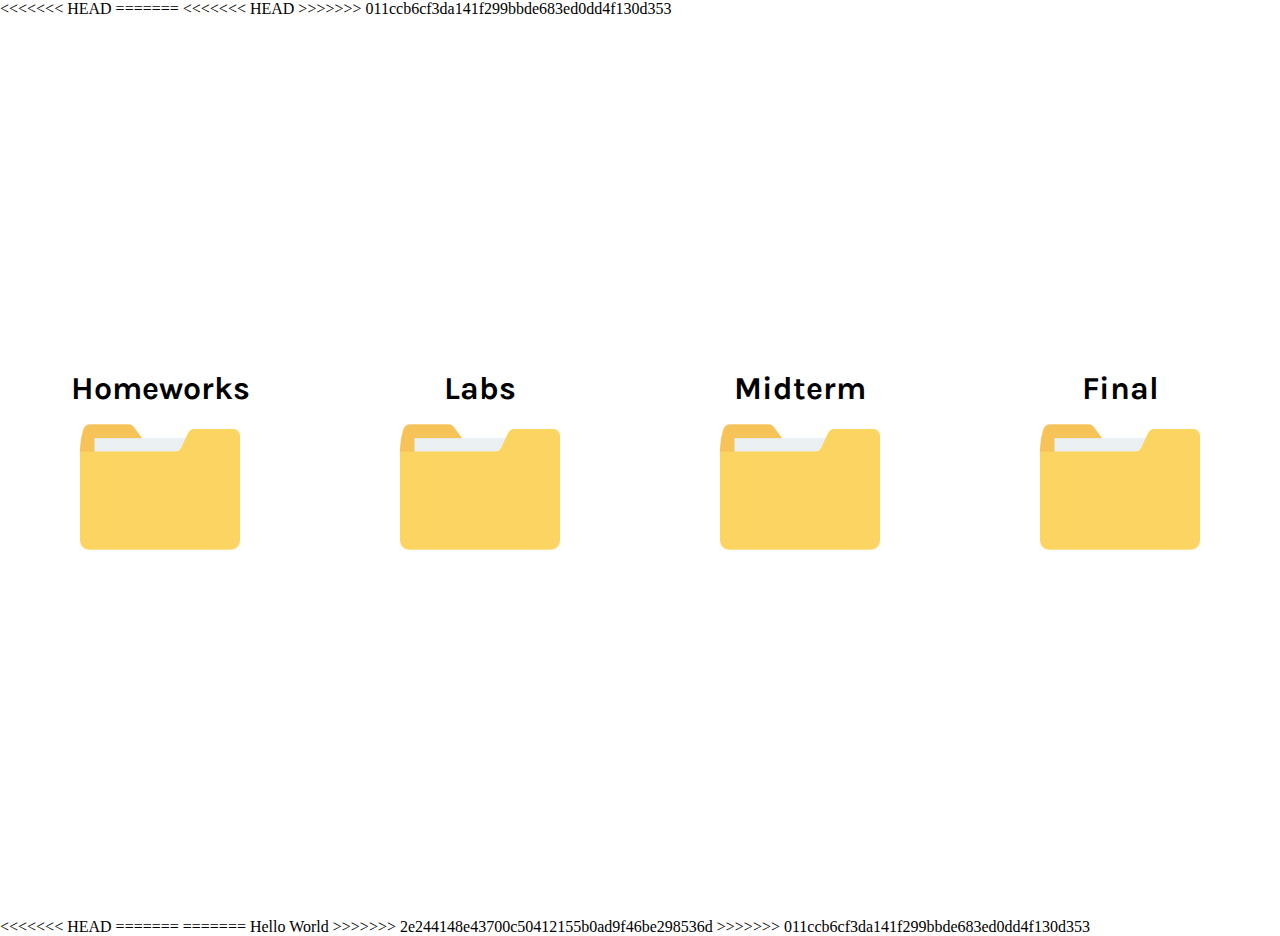
<file: index.html>
<<<<<<< HEAD
=======
<<<<<<< HEAD
>>>>>>> 011ccb6cf3da141f299bbde683ed0dd4f130d353
<!DOCTYPE html>
<html>
    <head>
        <link rel = "stylesheet" href = "https://fonts.googleapis.com/css?family=Karla">
        <link rel = "stylesheet" href = "DONOTTOUCH/css/main-page.css">
    </head>
    <body>
        <div id = "overall-container">
            <div class = "home-page-folder">
                <h1>
                    Homeworks
                </h1>
                <a href = "homeworks/index.html">
                    <img src = "DONOTTOUCH/images/folder.png">
                </a>
            </div>
            <div class = "home-page-folder">
                <h1>
                    Labs
                </h1>
                <a href = "labs/index.html">
                    <img src = "DONOTTOUCH/images/folder.png">
                </a>
            </div>
            <div class = "home-page-folder">
                <h1>
                    Midterm
                </h1>
                <a href = "midterm/index.html">
                    <img src = "DONOTTOUCH/images/folder.png">
                </a>
            </div>
            <div class = "home-page-folder">
                <h1>
                    Final
                </h1>
                <a href = "final/index.html">
                    <img src = "DONOTTOUCH/images/folder.png">
                </a>
            </div>
        </div>
    </body>
<<<<<<< HEAD
</html>
=======
</html>
=======
Hello World
>>>>>>> 2e244148e43700c50412155b0ad9f46be298536d
>>>>>>> 011ccb6cf3da141f299bbde683ed0dd4f130d353
</file>
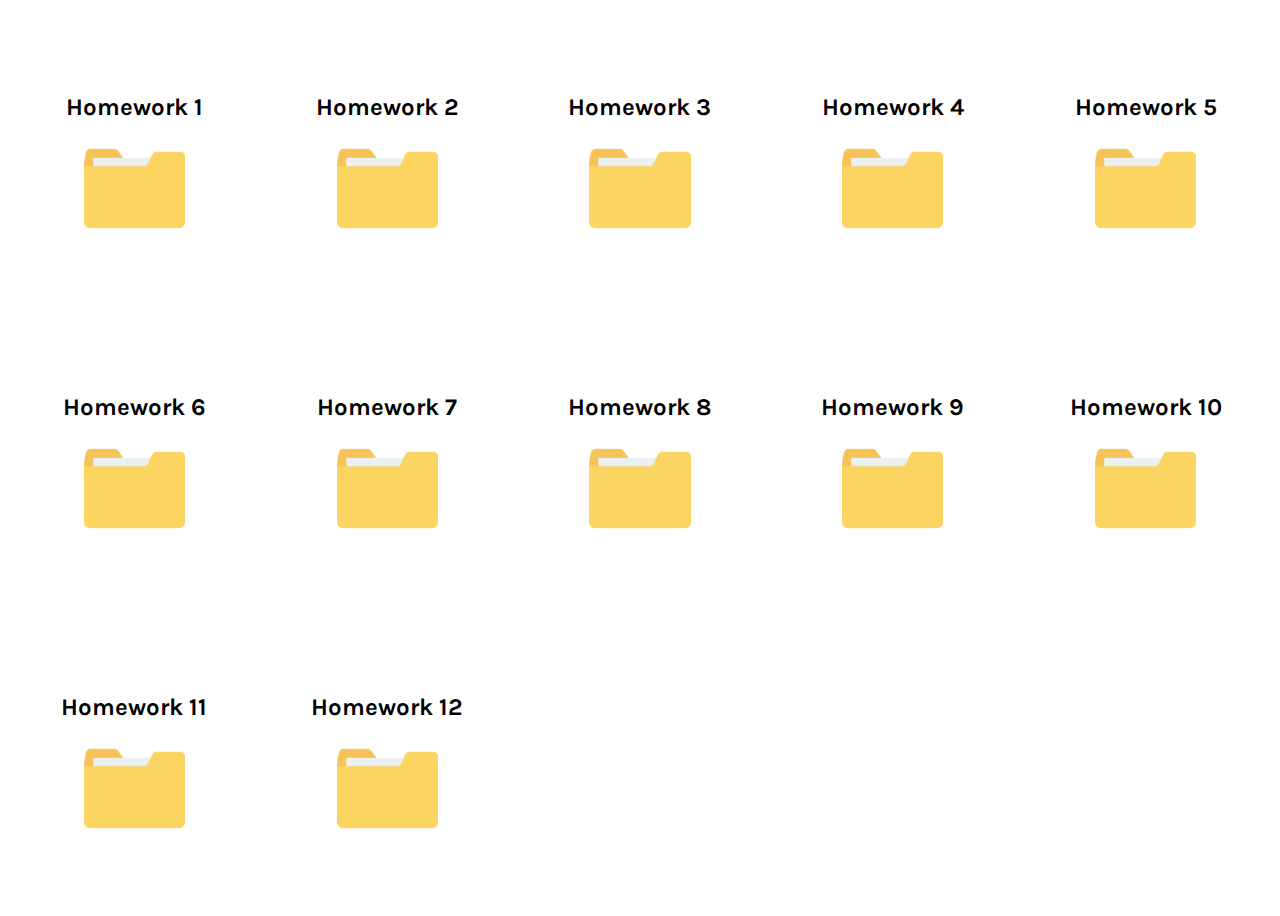
<file: homeworks/index.html>
<!DOCTYPE html>
<html>
    <head>
        <link rel = "stylesheet" href = "https://fonts.googleapis.com/css?family=Karla">
        <link rel = "stylesheet" href = "../DONOTTOUCH/css/subdirectory.css">
    </head>
    <body>
        <div id = "overall-container">
            <div class = "home-page-folder">
                <h1>
                    Homework 1
                </h1>
                <a href = "hw1/index.html">
                    <img src = "../DONOTTOUCH/images/folder.png">
                </a>
            </div>
            <div class = "home-page-folder">
                <h1>
                    Homework 2
                </h1>
                <a href = "hw2/index.html">
                    <img src = "../DONOTTOUCH/images/folder.png">
                </a>
            </div>
            <div class = "home-page-folder">
                <h1>
                    Homework 3
                </h1>
                <a href = "hw3/index.html">
                    <img src = "../DONOTTOUCH/images/folder.png">
                </a>
            </div>
            <div class = "home-page-folder">
                <h1>
                    Homework 4
                </h1>
                <a href = "hw4/index.html">
                    <img src = "../DONOTTOUCH/images/folder.png">
                </a>
            </div>
            <div class = "home-page-folder">
                <h1>
                    Homework 5
                </h1>
                <a href = "hw5/index.html">
                    <img src = "../DONOTTOUCH/images/folder.png">
                </a>
            </div>
            <div class = "home-page-folder">
                <h1>
                    Homework 6
                </h1>
                <a href = "hw6/index.html">
                    <img src = "../DONOTTOUCH/images/folder.png">
                </a>
            </div>
            <div class = "home-page-folder">
                <h1>
                    Homework 7
                </h1>
                <a href = "hw7/index.html">
                    <img src = "../DONOTTOUCH/images/folder.png">
                </a>
            </div>
            <div class = "home-page-folder">
                <h1>
                    Homework 8
                </h1>
                <a href = "hw8/index.html">
                    <img src = "../DONOTTOUCH/images/folder.png">
                </a>
            </div>
            <div class = "home-page-folder">
                <h1>
                    Homework 9
                </h1>
                <a href = "hw9/index.html">
                    <img src = "../DONOTTOUCH/images/folder.png">
                </a>
            </div>
            <div class = "home-page-folder">
                <h1>
                    Homework 10
                </h1>
                <a href = "hw10/index.html">
                    <img src = "../DONOTTOUCH/images/folder.png">
                </a>
            </div>
            <div class = "home-page-folder">
                <h1>
                    Homework 11
                </h1>
                <a href = "hw11/index.html">
                    <img src = "../DONOTTOUCH/images/folder.png">
                </a>
            </div>
            <div class = "home-page-folder">
                <h1>
                    Homework 12
                </h1>
                <a href = "hw12/index.html">
                    <img src = "../DONOTTOUCH/images/folder.png">
                </a>
            </div>
        </div>
    </body>
</html>
</file>
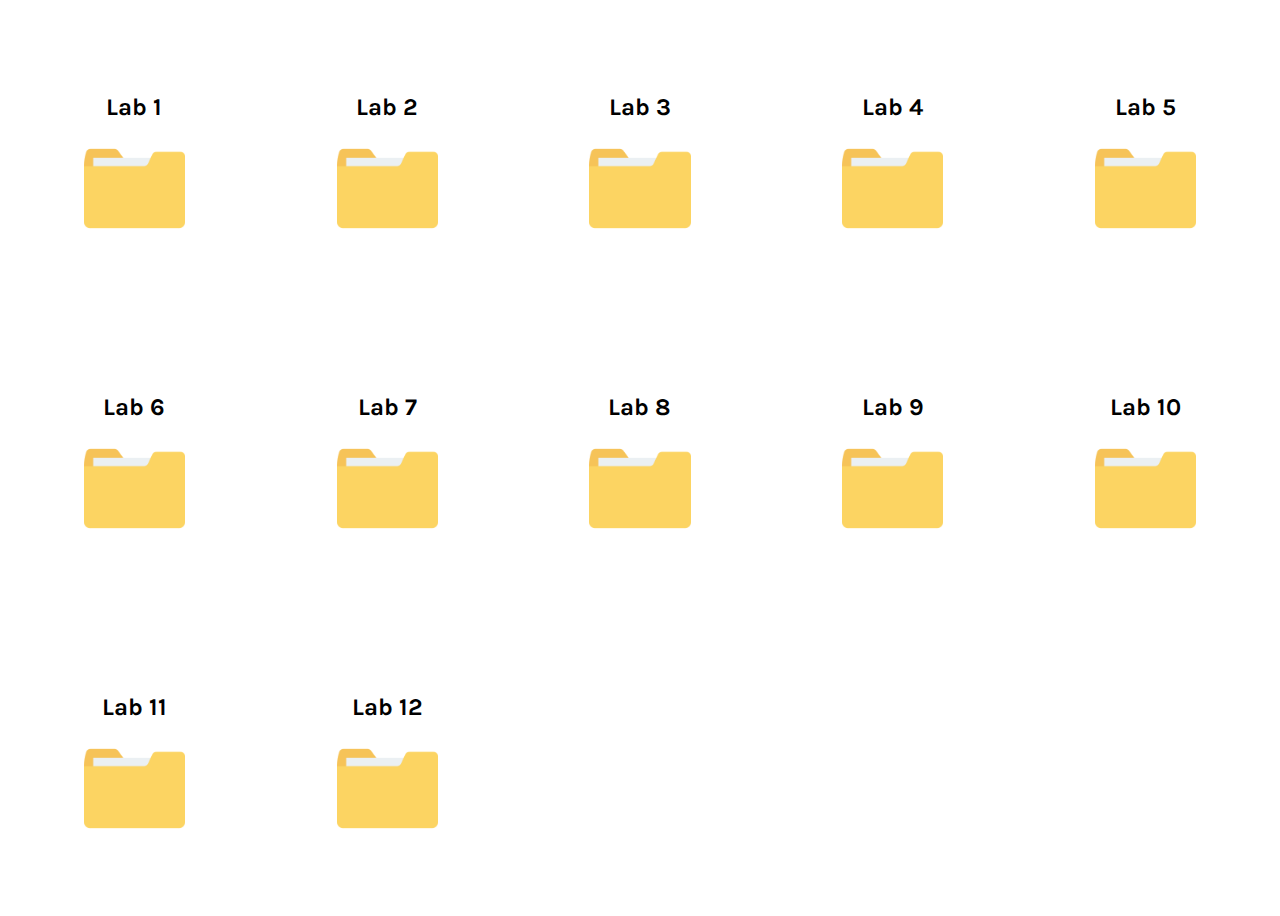
<file: labs/index.html>
<!DOCTYPE html>
<html>
    <head>
        <link rel = "stylesheet" href = "https://fonts.googleapis.com/css?family=Karla">
        <link rel = "stylesheet" href = "../DONOTTOUCH/css/subdirectory.css">
    </head>
    <body>
        <div id = "overall-container">
            <div class = "home-page-folder">
                <h1>
                    Lab 1
                </h1>
                <a href = "lab1/index.html">
                    <img src = "../DONOTTOUCH/images/folder.png">
                </a>
            </div>
            <div class = "home-page-folder">
                <h1>
                    Lab 2
                </h1>
                <a href = "lab2/index.html">
                    <img src = "../DONOTTOUCH/images/folder.png">
                </a>
            </div>
            <div class = "home-page-folder">
                <h1>
                    Lab 3
                </h1>
                <a href = "lab3/index.html">
                    <img src = "../DONOTTOUCH/images/folder.png">
                </a>
            </div>
            <div class = "home-page-folder">
                <h1>
                    Lab 4
                </h1>
                <a href = "lab4/index.html">
                    <img src = "../DONOTTOUCH/images/folder.png">
                </a>
            </div>
            <div class = "home-page-folder">
                <h1>
                    Lab 5
                </h1>
                <a href = "lab5/index.html">
                    <img src = "../DONOTTOUCH/images/folder.png">
                </a>
            </div>
            <div class = "home-page-folder">
                <h1>
                    Lab 6
                </h1>
                <a href = "lab6/index.html">
                    <img src = "../DONOTTOUCH/images/folder.png">
                </a>
            </div>
            <div class = "home-page-folder">
                <h1>
                    Lab 7
                </h1>
                <a href = "lab7/index.html">
                    <img src = "../DONOTTOUCH/images/folder.png">
                </a>
            </div>
            <div class = "home-page-folder">
                <h1>
                    Lab 8
                </h1>
                <a href = "lab8/index.html">
                    <img src = "../DONOTTOUCH/images/folder.png">
                </a>
            </div>
            <div class = "home-page-folder">
                <h1>
                    Lab 9
                </h1>
                <a href = "lab9/index.html">
                    <img src = "../DONOTTOUCH/images/folder.png">
                </a>
            </div>
            <div class = "home-page-folder">
                <h1>
                    Lab 10
                </h1>
                <a href = "lab10/index.html">
                    <img src = "../DONOTTOUCH/images/folder.png">
                </a>
            </div>
            <div class = "home-page-folder">
                <h1>
                    Lab 11
                </h1>
                <a href = "lab11/index.html">
                    <img src = "../DONOTTOUCH/images/folder.png">
                </a>
            </div>
            <div class = "home-page-folder">
                <h1>
                    Lab 12
                </h1>
                <a href = "lab12/index.html">
                    <img src = "../DONOTTOUCH/images/folder.png">
                </a>
            </div>
        </div>
    </body>
</html>
</file>
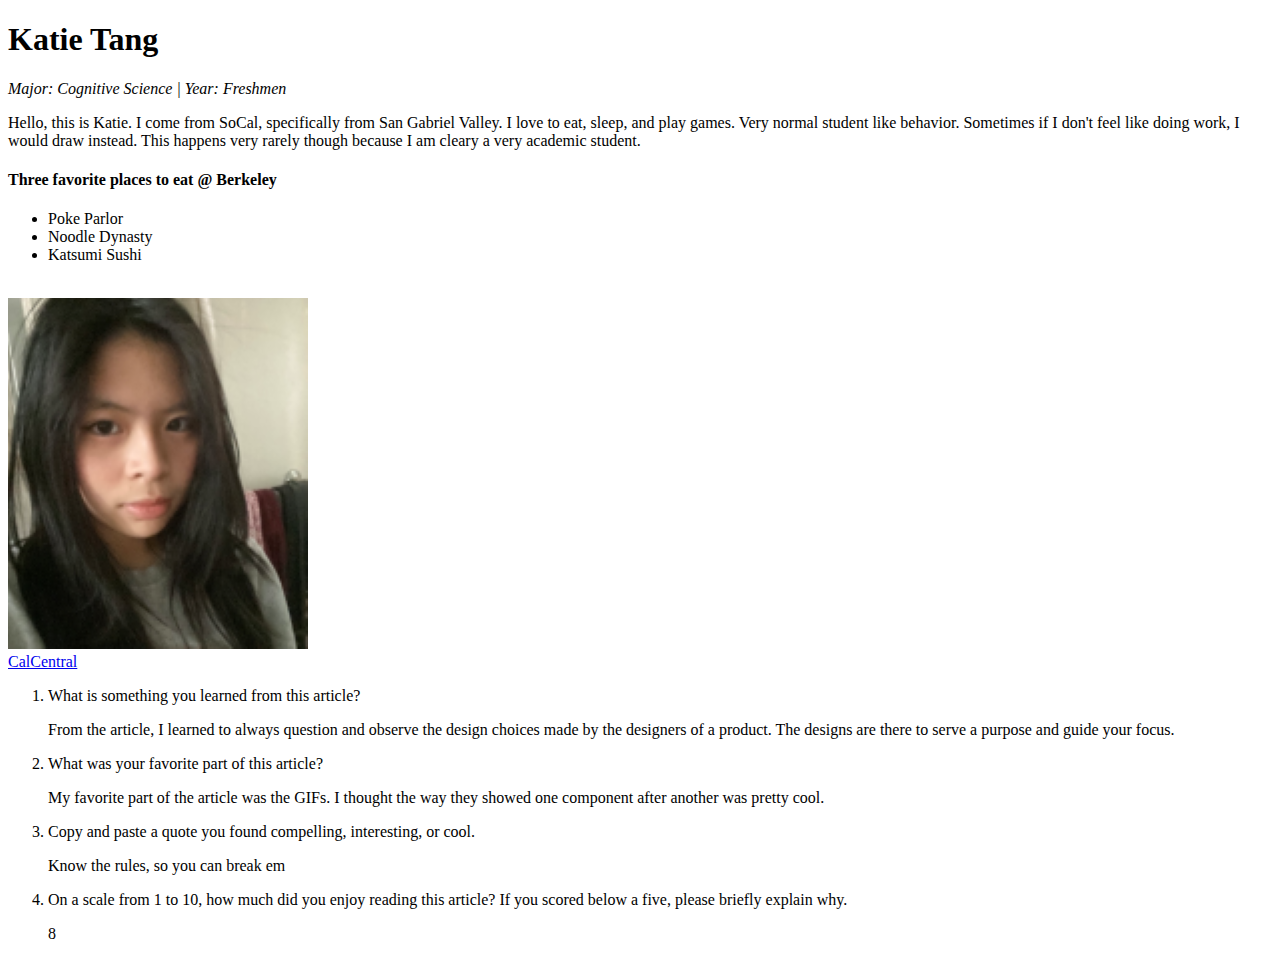
<file: homeworks/hw1/index.html>
<!DOCTYPE html>
<html>
        <head>
            <title>Homework 1</title>
        </head>
        <body>
            <h1>Katie Tang</h1>
            <em>Major: Cognitive Science | Year: Freshmen</em>
            <p>Hello, this is Katie. I come from SoCal, specifically from San Gabriel Valley. 
                I love to eat, sleep, and play games. Very normal student like behavior. 
                Sometimes if I don't feel like doing work, I would draw instead. 
                This happens very rarely though because I am cleary a very academic student.</p>
            <h4>Three favorite places to eat @ Berkeley</h4>
                <ul>
                    <li>Poke Parlor</li>
                    <li>Noodle Dynasty</li>
                    <li>Katsumi Sushi</li>
                </ul>
            <br>
            <img src="assets/img/IMG_5233.png"/>
            <br>
            <a href="https://calcentral.berkeley.edu/dashboard">CalCentral</a>
            <ol>
                <li>What is something you learned from this article?
                    <p>From the article, I learned to always question and observe the design choices made by the designers of a product. 
                    The designs are there to serve a purpose and guide your focus.</p></li>
                <li> What was your favorite part of this article?
                    <p>My favorite part of the article was the GIFs. I thought the way they showed one component after another was pretty cool.</p></li>
                <li> Copy and paste a quote you found compelling, interesting, or cool.
                    <p>Know the rules, so you can break em</p>
                </li>
                <li> On a scale from 1 to 10, how much did you enjoy reading this article? If you scored below a five, please briefly explain why.
                    <p>8</p>
                </li>
            </ol>

        </body>
</html>
</file>
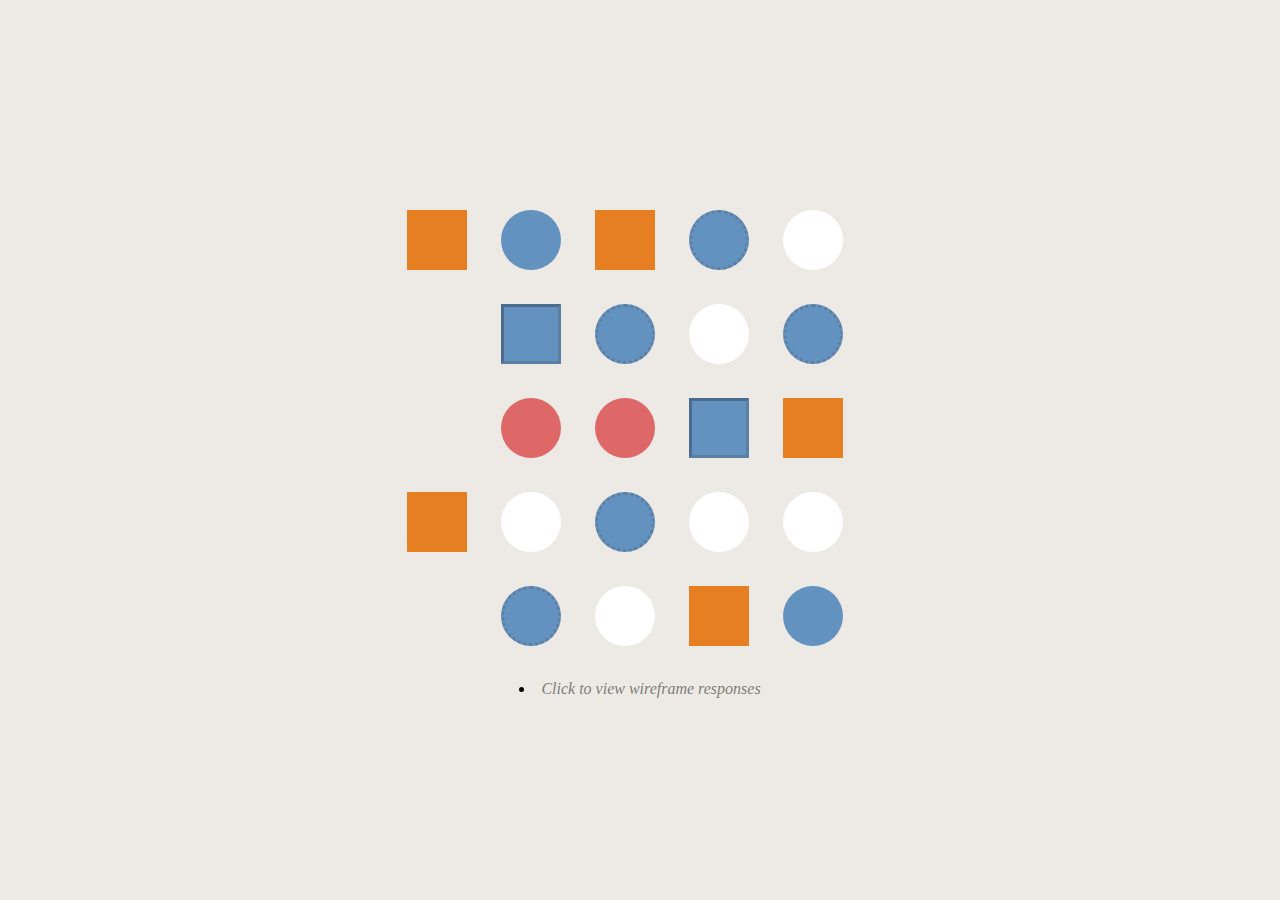
<file: homeworks/hw2/index.html>
<html>
	<head>
		<title>Fiddling with shapes</title>
		<link rel="stylesheet" type="text/css" href="assets/css/style.css"/>
	</head>
<body>
	<div id="container">
		<div id="first-row" class="row">
			<div class="square"></div>
			<div class="circle green"></div>
			<div class="square"></div>
			<div class="circle fancy"></div>
			<div class="circle"></div>
		</div>

		<div id="second-row" class="row">
			<div class="circle"></div>
			<div class="square fancy"></div>
			<div class="circle fancy"></div>
			<div class="circle"></div>
			<div class="circle fancy green"></div>
		</div>

		<div id="third-row" class="row">
			<div class="circle"></div>
			<div class="circle green"></div>
			<div class="circle"><p class=#de6868></p></div>
			<div class="square fancy"></div>
			<div class="square"></div>
		</div>

		<div id="fourth-row" class="row">
			<div class="square"></div>
			<div class="circle"></div>
			<div class="circle fancy"></div>
			<div class="circle"></div>
			<div class="circle"></div>
		</div>

		<div id="fifth-row" class="row">
			<div class="circle"></div>
			<div class="circle fancy"></div>
			<div class="circle"></div>
			<div class="square"></div>
			<div class="circle green"></div>
		</div>

		<li><a href="wireframes.html">Click to view wireframe responses</a></li>
	</div>
</body>
</html>
</file>
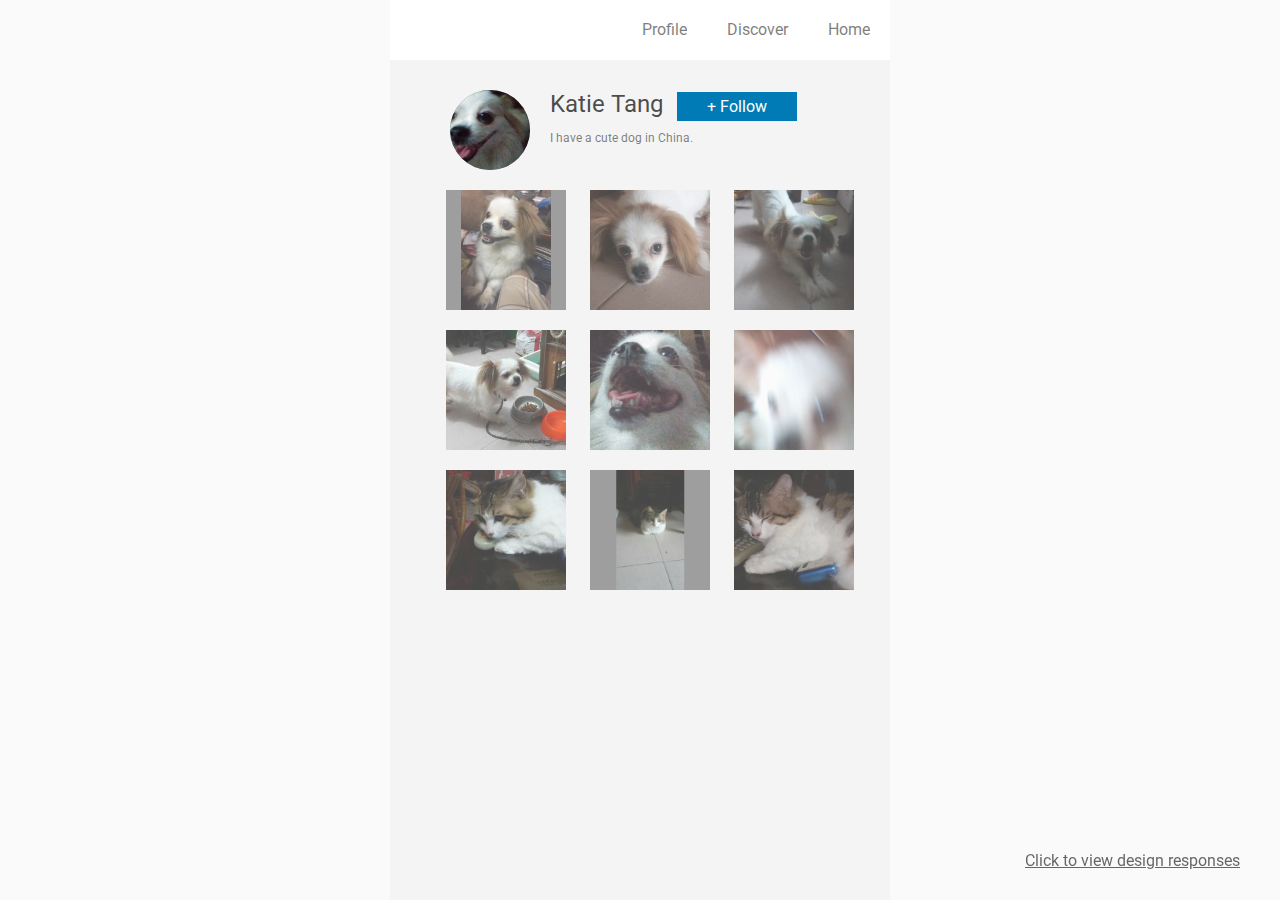
<file: homeworks/hw3/index.html>
<!DOCTYPE html>
<html>
	<head>
		<link rel="stylesheet" type="text/css" href="assets/css/style.css"/>
		<link rel="stylesheet" type="text/css" href="assets/css/initial.css">
		<meta name="viewport" content="width=device-width, initial-scale=1.0">
		<meta charset="utf-8">
		<link href="https://fonts.googleapis.com/css?family=Roboto" rel="stylesheet">
	</head>
	<body>
	<div id="content">
		<div id="navbar">
			<div class="navbar-item">Home</div>
			<div class="navbar-item">Discover</div>
			<div class="navbar-item">Profile</div>
		</div>
		<div id="header">
			<div id="profile-pic"><img src="assets/img/pfp.jpg"/></div>
			<div id="information">
				<div id="username">Katie Tang</div>
				<div id="follow-button">+ Follow</div>
				<div id="about">
					I have a cute dog in China.
				</div>
			</div>
		</div>
		<div id="pictures">
			<div class="row">
				<div class="item"><img src="assets/img/1.jpg"/></div>
				<div class="item"><img src="assets/img/2.jpg"/></div>
				<div class="item"><img src="assets/img/4.jpg"/></div>
			</div>
			<div class="row">
				<div class="item"><img src="assets/img/5.jpg"/></div>
				<div class="item"><img src="assets/img/6.jpg"/></div>
				<div class="item"><img src="assets/img/7.jpg"/></div>
			</div>
			<div class="row">
				<div class="item"><img src="assets/img/8.jpg"/></div>
				<div class="item"><img src="assets/img/9.jpg"/></div>
				<div class="item"><img src="assets/img/3.jpg"/></div>
			</div>
		</div>
	</div>
	<a href="design_responses.html" id="design">Click to view design responses</a>
	</body>
</html>
</file>
<file: DONOTTOUCH/css/main-page.css>
body {
    padding: 0;
    margin: 0;
}

a {
    display: flex;
    flex-direction: row;
    justify-content: center;
    flex-wrap: wrap;
}

img {
    width: 50%;
}

h1 {
    font-family: 'Karla';
    padding: 0;
    margin: 0;
}

#overall-container {
    height: 100vh;
    display: flex;
    flex-direction: row;
    justify-content: center;
    align-items: center;
}

.home-page-folder {
    display: flex;
    flex-direction: column;
    justify-content: center;
    align-items: center;
}
</file>
<file: DONOTTOUCH/css/subdirectory.css>
img {
    width: 40%;
}

div {
    font-family: 'Karla';
    font-size: 12px;
}

#overall-container {
    display: flex;
    flex-direction: row;
    justify-content: flex-start;
    align-items: center;
    flex-wrap: wrap;
    height: 100vh;
}

.home-page-folder {
    display: flex;
    flex-direction: column;
    justify-content: center;
    align-items: center;
    margin: 0;
    padding: 0;
    width: 20%;
}

a {
    display: flex;
    justify-content: center;
    margin: 0;
    padding: 0;
}
</file>
<file: homeworks/hw2/assets/css/style.css>
body {
	font-family: 'Karla';
	background: #edeae5;
	width: 100%;
	height: 100%;
	position: relative;
	margin: 0px;
    text-align: center;
}

a {
    text-decoration: none;
    color: rgba(0,0,0,0.5);
    font-style: italic;
    transition: 0.4s;
}

a:hover {
    color: rgba(0, 0, 0, 0.7);
}

div {
	transition: linear 0.2s;
}

#container {
    width: 480px;
    height: 480px;
    position: absolute;
    top: calc(50% - 240px);
    left: calc(50% - 240px);
}
.circle {
    width: 60px;
    height: 60px;
    background: white;
    display: inline-block;
    margin-right: 30px;
    border-radius: 50%;
}
.square {
    width: 60px;
    height: 60px;
    background: #e67e22;
    display: inline-block;
    margin-right: 30px;
}
.row {
    margin-bottom: 30px;
}
.green {
    background: #78c272;
}
.fancy {
    border: 3px inset rgba(74, 74, 74, 0.25);
    width: 54px;
    height: 54px;
}
#third-row .circle {
    background: #de6868;
}
.circle.fancy {
    border-style: dotted;
}
.circle:first-child {
    opacity: 0;
}
.green, .fancy {
    background: #6392c0;
}
.circle:hover {
    opacity: 0.5;
}
#second-row .circle:hover {
    transform: scale(1.25);
}
</file>
<file: homeworks/hw3/assets/css/style.css>
/* PROBLEM 1: Remove white margin of body, html */
html, body {
    margin: 0px;
}

/* PROBLEM 2: Select profile picture and make it round */
#profile-pic {
    border-radius: 50%;
    overflow: hidden;
}

/* PROBLEM 3: Flesh our your follow button! 5 px for the
top and bottom, 30 for the left and right*/
#follow-button {
    padding-left: 30px;
    padding-right: 30px;
    padding-top: 5px;
    padding-bottom: 5px;
}

/* PROBLEM 4: Turn items into a square, 120x120 px image */
.row, .item {
    display: inline-block;
    height: 120px;
    width: 120px;
}

/* PROBLEM 5: Create a 10 px horizontal space between items */
.row .item {
    margin-left: 10px;
    margin-right: 10px;
}

/* PROBLEM 6: Create a 10px vertical space between rows */
.row {
    margin: 10px;
}

/* PROBLEM 7: Add 20px of space between each navigation item */
.navbar-item {
    margin-inline: 20px;
}

/* PROBLEM 8: Create a hover effect, so that items will have
full opacity when hovered over! It should also have a
transition period of 0.2 seconds*/
.item:hover {
    opacity: 1;
    transition: opacity 0.2s ease-out;
}

/* PROBLEM 9: Add a click effect to the follow button, so
the font becomes size 18 px when clicked on - as a result, the button will become
larger when clicked on!*/
#follow-button:active {
    font-size: 18px;
}

/* PROBLEM 10: Add a hover effect such that the text of the
navigation has an opacity of 1 when hovered over!*/
.navbar-item:hover {
    opacity: 1;
}

/* PROBLEM 11: In one selection, make the follow button, picture
items, and nav bar items have a pointer cursor */
#follow-button, .item, .navbar-item {
    cursor: pointer;
}
</file>
<file: homeworks/hw3/assets/css/initial.css>
#content {
	width: 500px;
	height: 100vh;
	background: #f4f4f4;
	margin: 0 auto;
	position: relative;
}

#navbar {
	height: 60px;
	background: #ffffff;
}

.navbar-item {
	float: right;
	line-height: 60px;
	opacity: 0.5;
}

#header {
	position: relative;
	top: 0px;
	width: 100%;
	height: 100px;
	padding: 10px 0px;
}

#profile-pic {
	display: inline-block;
	height: 80px;
	width: 80px;
	margin: 20px 60px;
	background-color: rgba(0, 0, 0, 0.5);
}

#information {
	display: inline-block;
	position: absolute;
	height: 80px;
	left: 170px;
	margin-top: 10px;
	margin-left: -10px;
	color: rgba(0,0,0, .7);
}

#username {
	font-size: 24px;
	display: inline-block;
	margin-top: 10px;
}

#follow-button {
	background: #007bb5;
	display: inline-block;
	margin-top: 10px;
	margin-left: 10px;
	color: white;
}

#about {
	font-size: 12px;
	margin-top: 8px;
	color: rgba(0,0,0, .5);
	line-height: 1.5em;
	width: 270px;
}

.row {
	width: 100%;
	height: 120px;
	text-align: center;
}

.item {
	position: relative;
	background-color: rgba(0, 0, 0, 0.5);
	display: inline-block;
	opacity: 0.7;
	overflow: hidden;
}

.item, #profile-pic {
	position: relative;
}

#design {
	text-decoration: underline;
	color: black;
	opacity: 0.6;
	transition: 0.2s;
	text-align: center;
	position: fixed;
	right: 40px;
	bottom: 30px;
}

#design:hover {
	opacity: 1;
	text-decoration: underline;
}

img {
	height: 100%;
	position: absolute;
	left: 50%;
	transform: translateX(-50%);
}

html, body {
	background: #fafafa;
	font-family: 'Roboto', sans-serif;
}
</file>
